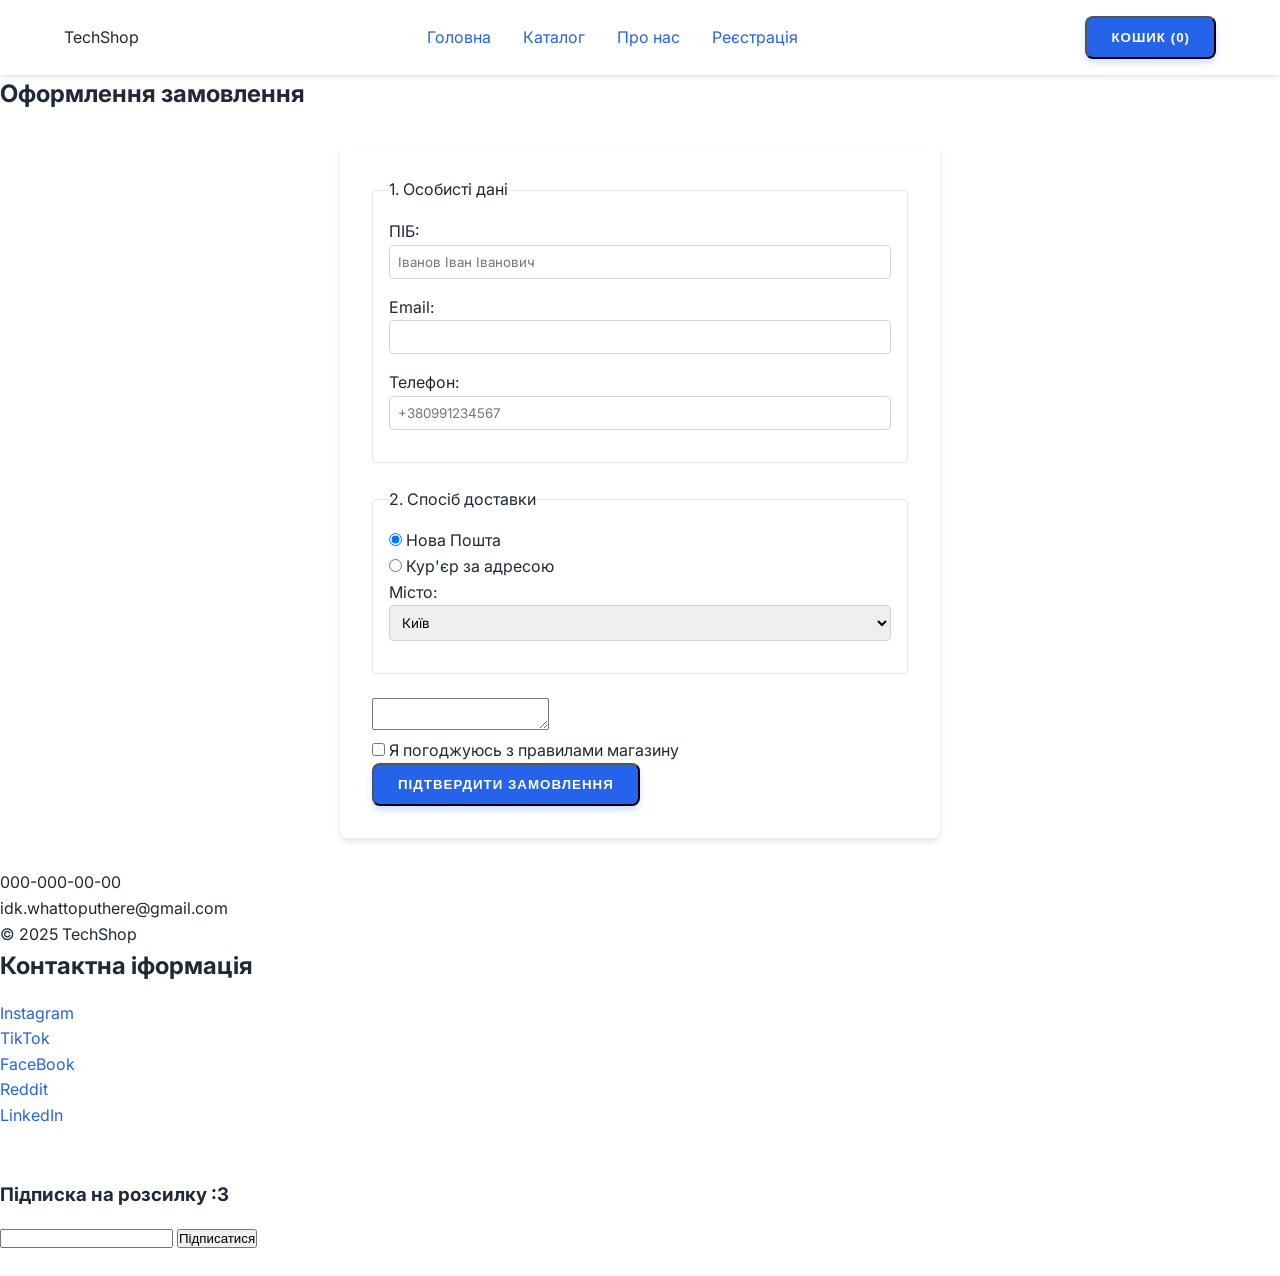
<file: checkout.html>
<!DOCTYPE html>
<html lang="en">
<head>
    <meta charset="UTF-8">
    <meta name="viewport" content="width=device-width, initial-scale=1.0">
    <title>TechShop - Магазин гаджетів</title>
    
    <link rel="preconnect" href="https://fonts.googleapis.com">
    <link rel="preconnect" href="https://fonts.gstatic.com" crossorigin>
    <link href="https://fonts.googleapis.com/css2?family=Inter:wght@400;600;700&display=swap" rel="stylesheet">
    
    <link rel="stylesheet" href="./assets/css/style.css">
</head>

<body>
<header class="header">
  <div class="logo">TechShop</div>
       
  <nav class="main-nav">
    <ul class="nav-list">
      <li><a href="./index.html">Головна</a></li>
      <li><a href="#">Каталог</a></li>
      <li><a href="#">Про нас</a></li>
      <li><a href="#">Реєстрація</a></li>
    </ul>
  </nav>

  <div class="user-actions">
    <button class="btn btn-cart">Кошик (0)</button>
  </div>
</header>

<main>
    <h2>Оформлення замовлення</h2>

    <form action="#" method="POST" class="checkout-form">
<!-- Блок 1: Особисті дані -->   
<fieldset>
    <legend>1. Особисті дані</legend>
    <div class="form-group">
      <label for="fullName">ПІБ:</label>
      <input
        type="text"
        id="fullName"
        name="fullName"
        required
        placeholder="Іванов Іван Іванович"
      />
    </div>


    <div class="form-group">
      <label for="email">Email:</label>
      <input type="email" id="email" name="email" required />
    </div>
    <div class="form-group">
      <label for="phone">Телефон:</label>
      <!-- Валідація на 10-12 цифр + код країни -->
      <input
        type="tel"
        id="phone"
        name="phone"
        pattern="[\+]\d{2}\d{10}"
        placeholder="+380991234567"
        required
        title="Формат: +380XXXXXXXXX"
      />
    </div>
  </fieldset>

<!-- Блок 2: Доставка-->   
    <fieldset>
        <legend>2. Спосіб доставки</legend>
        <div class="form-radio">
        <input
            type="radio"
            id="deliveryNova"
            name="delivery"
            value="nova_poshta"
            checked
        />
        <label for="deliveryNova">Нова Пошта</label>
        </div>
        <div class="form-radio">
        <input
            type="radio"
            id="deliveryCourier"
            name="delivery"
            value="courier"
        />
        <label for="deliveryCourier">Кур'єр за адресою</label>
        </div>
    
        <div class="form-group">
        <label for="city">Місто:</label>
        <select id="city" name="city">
            <option value="kyiv">Київ</option>
            <option value="lviv">Львів</option>
            <option value="odesa">Одеса</option>
        </select>
        </div>
    </fieldset>

<!-- Блок 3: Коментар та згода -->   
    <textarea>
    </textarea>

    <br>
    
    <input type="checkbox" required> Я погоджуюсь з правилами магазину</input>
    <button type="submit" class="btn btn-primary">Підтвердити замовлення</button>

</main>





<footer>
    000-000-00-00 <br>
    idk.whattoputhere@gmail.com <br>
    &copy; 2025 TechShop


    <section>
        <h2 id = "ci">Контактна іформація</h2>
    </section>
    <nav>
      <ul>
        <li><a href="">Instagram</a></li>
        <li><a href="">TikTok</a></li>
        <li><a href="">FaceBook</a></li>
        <li><a href="">Reddit</a></li>
        <li><a href="">LinkedIn</a></li>
      </ul>
    </nav>
    <br><br>
    <form action="#">
        <h3>Підписка на розсилку :3</h3>
        <input type="email">
        <button>Підписатися</button>
    </form>
    <br><br>
</footer>

</body>

</html>
</file>
<file: assets/css/style.css>
/* Скидання відступів та рамок для всіх елементів */
* {
  margin: 0;
  padding: 0;
  box-sizing: border-box; /* Розміри елемента включають внутрішні відступи та рамки */
}

/* Глобальні змінні проєкту (Палітра TechShop) */
:root {
  --primary-color: #2563eb; /* Ваш фірмовий синій */
  --primary-hover: #1d4ed8; /* Колір при наведенні */
  --accent-color: #f59e0b;  /* Акцентний помаранчевий */
  --text-dark: #1f2937;     /* Основний текст */
  --text-light: #6b7280;    /* Другорядний текст */
  --bg-color: #ffffff;      /* Фон сторінки */
  --font-main: "Inter", sans-serif;
}

 body {
   font-family: var(--font-main);
   background-color: var(--bg-color);
   color: var(--text-dark);
   line-height: 1.6; /* Покращує читабельність тексту */
   font-size: 16px;
 }

 h1, h2, h3 {
  margin-bottom: 15px;
  font-weight: 700;
}

a {
  text-decoration: none;
  color: var(--primary-color);
}
a:hover {
  color: var(--primary-hover);
}

.footer a {
   color: var(--text-light); /* Посилання лише у футері будуть сірими */
}

.btn {
   display: inline-block;
   padding: 12px 24px;
   background-color: var(--primary-color);
   color: white;
   border-radius: 8px;
   font-weight: 600;
   text-transform: uppercase; /* Текст великими літерами */
   letter-spacing: 1px;       /* Розрідження літер */
   transition: all 0.3s ease;
   box-shadow: 0 4px 6px rgba(37, 99, 235, 0.2); /* Ніжна синя тінь */
}

.btn:hover {
   background-color: var(--primary-hover);
   transform: translateY(-2px); /* Кнопка ніби піднімається */
   box-shadow: 0 6px 12px rgba(37, 99, 235, 0.3);
}

.hero {
   height: 60vh; /* 60% висоти екрану */
   background-image: linear-gradient(rgba(0,0,0,0.5), rgba(0,0,0,0.5)), url('https://plus.unsplash.com/premium_photo-1774198102384-31b465599e45?q=80&w=735&auto=format&fit=crop&ixlib=rb-4.1.0&ixid=M3wxMjA3fDB8MHxwaG90by1wYWdlfHx8fGVufDB8fHx8fA%3D%3D');
   background-size: cover;
   background-position: center;
   display: flex;
   flex-direction: column;
   justify-content: center;
   align-items: center;
   text-align: center;
   color: white;

   grid-column: 1 / -1;
   

 }

 .hero h1 {
   font-size: 3rem;
   text-shadow: 2px 2px 4px rgba(0,0,0,0.5);
 }

 .header{
    display: flex;
    justify-content: space-between;
    align-items: center;
    padding: 1rem 5%;
    background-color: var(--bg-color);
    box-shadow:  0 2px 4px rgba(0,0,0,0.1);
 }

 .main-nav ul{
    display: flex;
    gap: 2rem; 
    list-style: none;
  }

/* На ґрід*/
 .products-grid {
    display: grid;
    /* Магічна формула: Автоматично розставляй картки з мінімальною шириною 280px та розтягуй до 1fr */
    grid-template-columns: repeat(auto-fill, minmax(280px, 1fr));
    gap: 2rem;
}

 /* На флексах
 .products-grid {
  display: flex;
  flex-wrap: wrap; 
  gap: 20px;
  justify-content: space-around;}*/ /* Рівномірний розподіл простору між картками */


.product-card {
  display: flex;
  flex-direction: column;
  /* width: calc(25% - 20px); */ /*4 картки в ряд */
  min-width: 250px;
  border: 1px solid #eee;
  padding: 15px;
  border-radius: 8px;
}
.product-card button {
  margin-top: auto; /* Штовхає кнопку в самий низ картки */
  padding: 10px;
  background-color: #007bff;
  color: white;
  border: none;
  border-radius: 4px;
  cursor: pointer;
}

.page-layout {
  display: grid;
  /* Перша колонка (сайдбар) - 250px, друга (контент) - бере решту місця (1fr) */
  grid-template-columns: 250px 1fr;
  gap: 2rem;
  padding: 2rem 5%;
}

.sidebar{
  background-color: var(--primary-hover);
  padding: 1.5rem;
  border-radius: 12px;
  
  height: fit-content;
}

@media screen and (max-width: 768px) {
  .page-layout {
    /* Перемикаємо на один стовпець: сайдбар і контент будуть один під одним */
    grid-template-columns: 1fr;
  }

  /* Можна також сховати логотип по центру в хедері для економії місця (як приклад) */
  .header {
    flex-direction: column;
    gap: 1rem;
  }
}


/* -----------------------------------------------------------------------------------------*/
/* Form */
.checkout-form {
  max-width: 600px;
  margin: 2rem auto; /* Центрування на сторінці */
  background: #fff;
  padding: 2rem;
  border-radius: 8px;
  box-shadow: 0 4px 6px rgba(0, 0, 0, 0.1);
}
fieldset {
  border: 1px solid #e5e7eb;
  padding: 1rem;
  margin-bottom: 1.5rem;
  border-radius: 4px;
}
.form-group {
  display: flex;
  flex-direction: column;
  margin-bottom: 1rem;
}
.form-group input,
.form-group select,
.form-group textarea {
  padding: 0.5rem;
  border: 1px solid #d1d5db;
  border-radius: 4px;
  font-family: inherit;
}

.form-group input:invalid:focus {
  border-color: red;
  outline: none;
}
.form-group input:valid {
  border-color: green;
}
</file>
